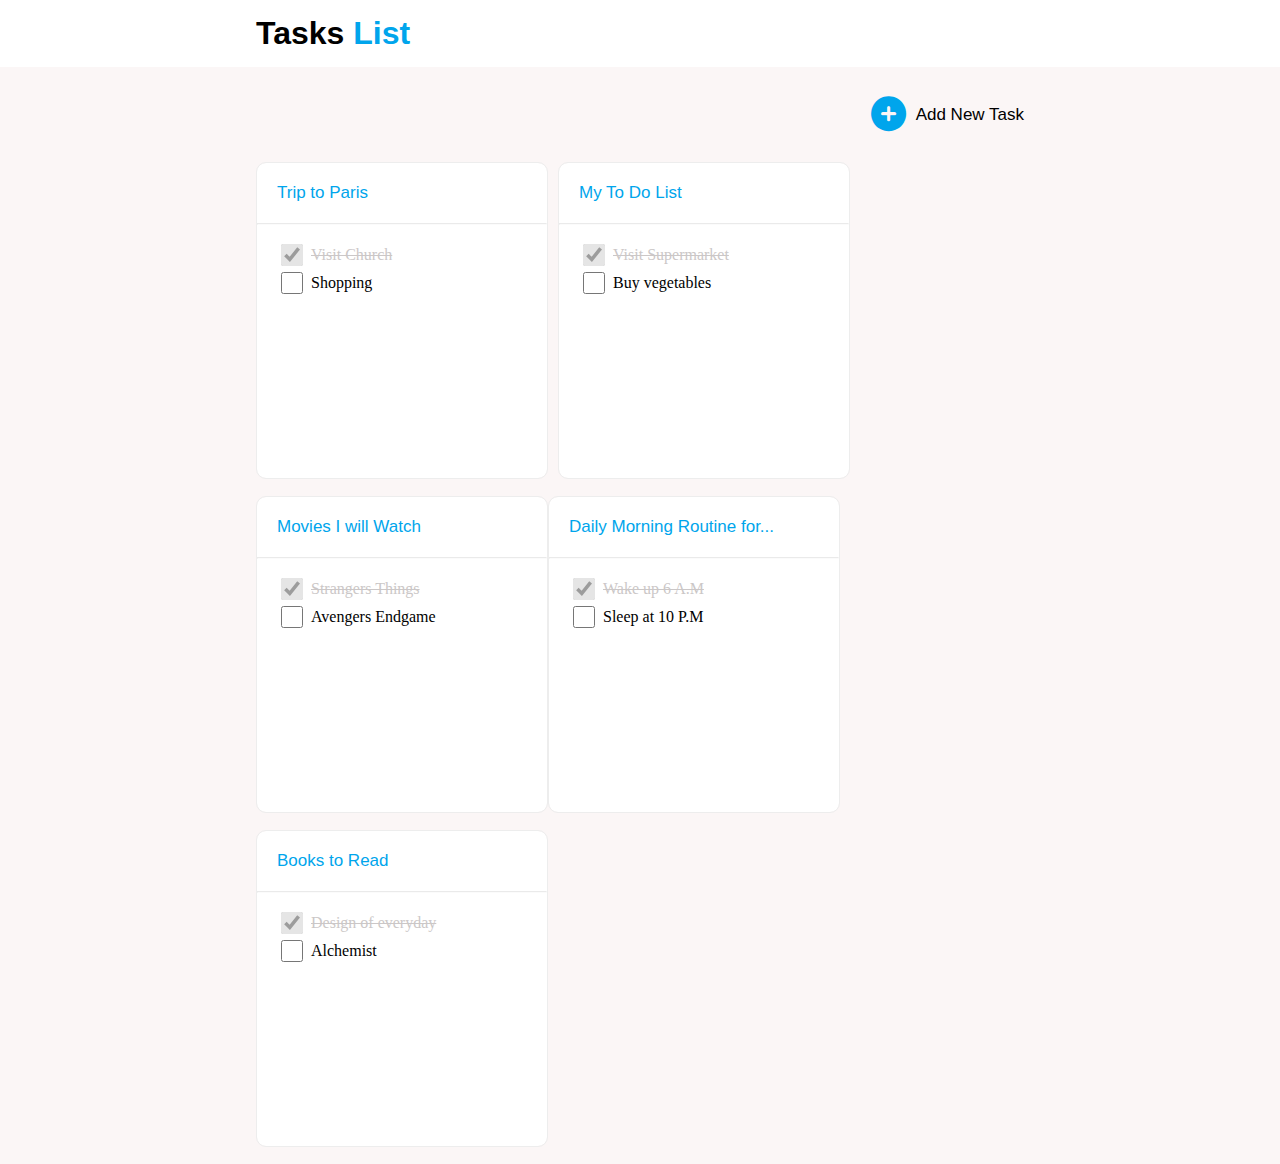
<file: index.html>
<!DOCTYPE html>
<html lang="en">
<head>
    <meta charset="UTF-8">
    <meta http-equiv="X-UA-Compatible" content="IE=edge">
    <meta name="viewport" content="width=device-width, initial-scale=1.0">
    <link rel="stylesheet" href="https://cdnjs.cloudflare.com/ajax/libs/font-awesome/6.2.0/css/all.min.css">
    <link rel="stylesheet" href="index.css">
    <title>Tasks list</title>
</head>
<body>
    <section>
        <div class="heading">
            <div class="tasks-list">
                <span>Tasks <span class="list-heading">List</span></span>
            </div>
        </div>
    </section>

    <div class="tiles-section">
        <a href="add-new-task.html">
            <div class="add-icon">
                <i class="fa-solid fa-circle-plus plus-icon"></i>
                <span class="add-task">Add New Task</span>
            </div>
        </a>

        <div class="cards-tiles">
            <a href="tile-full-view.html">
                <div class="tile">
                    <div class="card-title">
                        Trip to Paris
                    </div>
                    <hr>
                    <div>
                        <ul style="list-style-type: none;padding-left: 20px;">
                            <li class="datas label-one">
                                <input type="checkbox" checked>
                                <label>Visit Church</label>
                            </li>
                            <li class="datas">
                                <input type="checkbox">
                                <label>Shopping</label>
                            </li>
                        </ul>
                    </div>
                </div>
            </a>
    
            <a href="tile-full-view.html">
                <div class="tile">
                    <div class="card-title">
                        My To Do List
                    </div>
                    <hr>
                    <div>
                        <ul style="list-style-type: none;padding-left: 20px;">
                            <li class="datas label-one">
                                <input type="checkbox" checked>
                                <label>Visit Supermarket</label>
                            </li>
                            <li class="datas">
                                <input type="checkbox">
                                <label>Buy vegetables</label>
                            </li>
                        </ul>
                    </div>
                </div>
            </a>
    
            <a href="tile-full-view.html">
                <div class="third-tile">
                    <div class="card-title">
                        Movies I will Watch
                    </div>
                    <hr>
                    <div>
                        <ul style="list-style-type: none;padding-left: 20px;">
                            <li class="datas label-one">
                                <input type="checkbox" checked>
                                <label>Strangers Things</label>
                            </li>
                            <li class="datas">
                                <input type="checkbox">
                                <label>Avengers Endgame</label>
                            </li>
                        </ul>
                    </div>
                </div>
            </a>
    
            <a href="tile-full-view.html">
                <div class="tile">
                    <div class="card-title">
                        Daily Morning Routine for...
                    </div>
                    <hr>
                    <div>
                        <ul style="list-style-type: none;padding-left: 20px;">
                            <li class="datas label-one">
                                <input type="checkbox" checked>
                                <label>Wake up 6 A.M</label>
                            </li>
                            <li class="datas">
                                <input type="checkbox">
                                <label>Sleep at 10 P.M</label>
                            </li>
                        </ul>
                    </div>
                </div>
            </a>
    
            <a href="tile-full-view.html">
                <div class="tile">
                    <div class="card-title">
                        Books to Read
                    </div>
                    <hr>
                    <div>
                        <ul style="list-style-type: none;padding-left: 20px;">
                            <li class="datas label-one">
                                <input type="checkbox" checked>
                                <label>Design of everyday</label>
                            </li>
                            <li class="datas">
                                <input type="checkbox">
                                <label>Alchemist</label>
                            </li>
                        </ul>
                    </div>
                </div>
            </a>
        </div>
    </div>
</body>
</html>
</file>
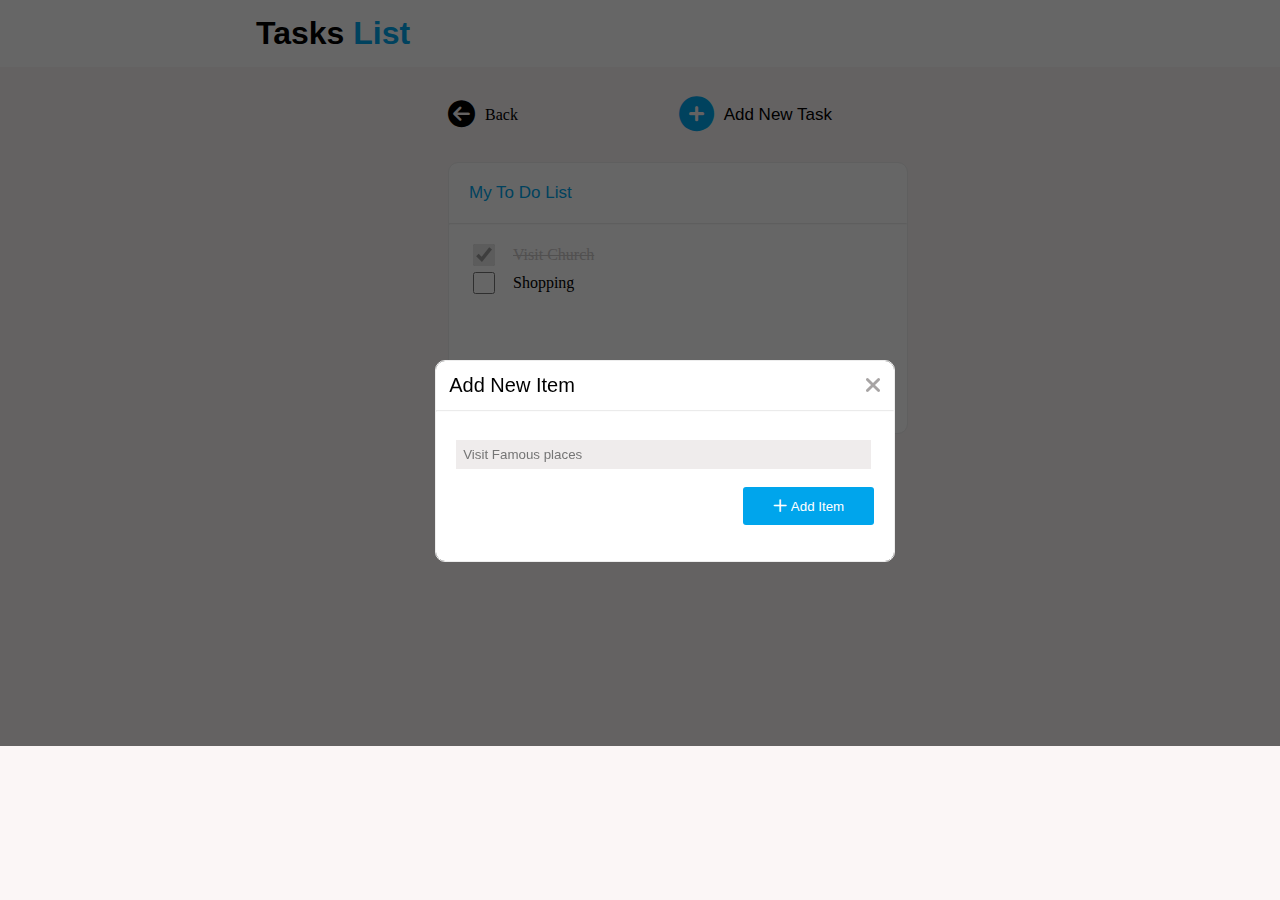
<file: add-new-item.html>
<!DOCTYPE html>
<html lang="en">
<head>
    <meta charset="UTF-8">
    <meta http-equiv="X-UA-Compatible" content="IE=edge">
    <meta name="viewport" content="width=device-width, initial-scale=1.0">
    <link rel="stylesheet" href="https://cdnjs.cloudflare.com/ajax/libs/font-awesome/6.2.0/css/all.min.css">
    <link rel="stylesheet" href="tile-full-view.css">
    <title>Add new item</title>
</head>
<body>
    <section>
        <div class="heading">
            <div class="tasks-list">
                <span>Tasks <span class="list-heading">List</span></span>
            </div>
        </div>
    </section>

    <div class="tile-section">
        <div class="buttons">
            <div class="back-icon">
                <i class="fa-solid fa-circle-arrow-left left-icon"></i>
                <span class="back">Back</span>
            </div>

            <div class="add-icon">
                <i class="fa-solid fa-circle-plus plus-icon"></i>
                <span class="add-task">Add New Task</span>
            </div>
        </div>

        <div class="tile">
            <div class="card-title">
                My To Do List
            </div>
            <hr>
            <div>
                <ul style="list-style-type: none;padding-left: 20px;">
                    <li class="datas label-one">
                        <input type="checkbox" checked>
                        <label>Visit Church</label>
                    </li>
                    <li class="datas">
                        <input type="checkbox">
                        <label>Shopping</label>
                    </li>
                </ul>
            </div>
        </div>
    </div>

    <div class="overlay"></div>

    <div class="add-new-task">
        <div class="new-card-title">
            <div class="new-task-header">
                Add New Item
            </div>
            <a href="tile-full-view.html">
                <i class="fa-solid fa-xmark cancel-icon"></i>
            </a>
        </div>
        <hr>
        <div class="input-form">
            <input type="text" placeholder="Visit Famous places">
            <br>
            <br>
            <div class="add-button">
                <i class="fa-regular fa-plus"></i>
                <input type="submit" value="Add Item">
            </div>
        </div>
    </div>
</body>
</html>
</file>
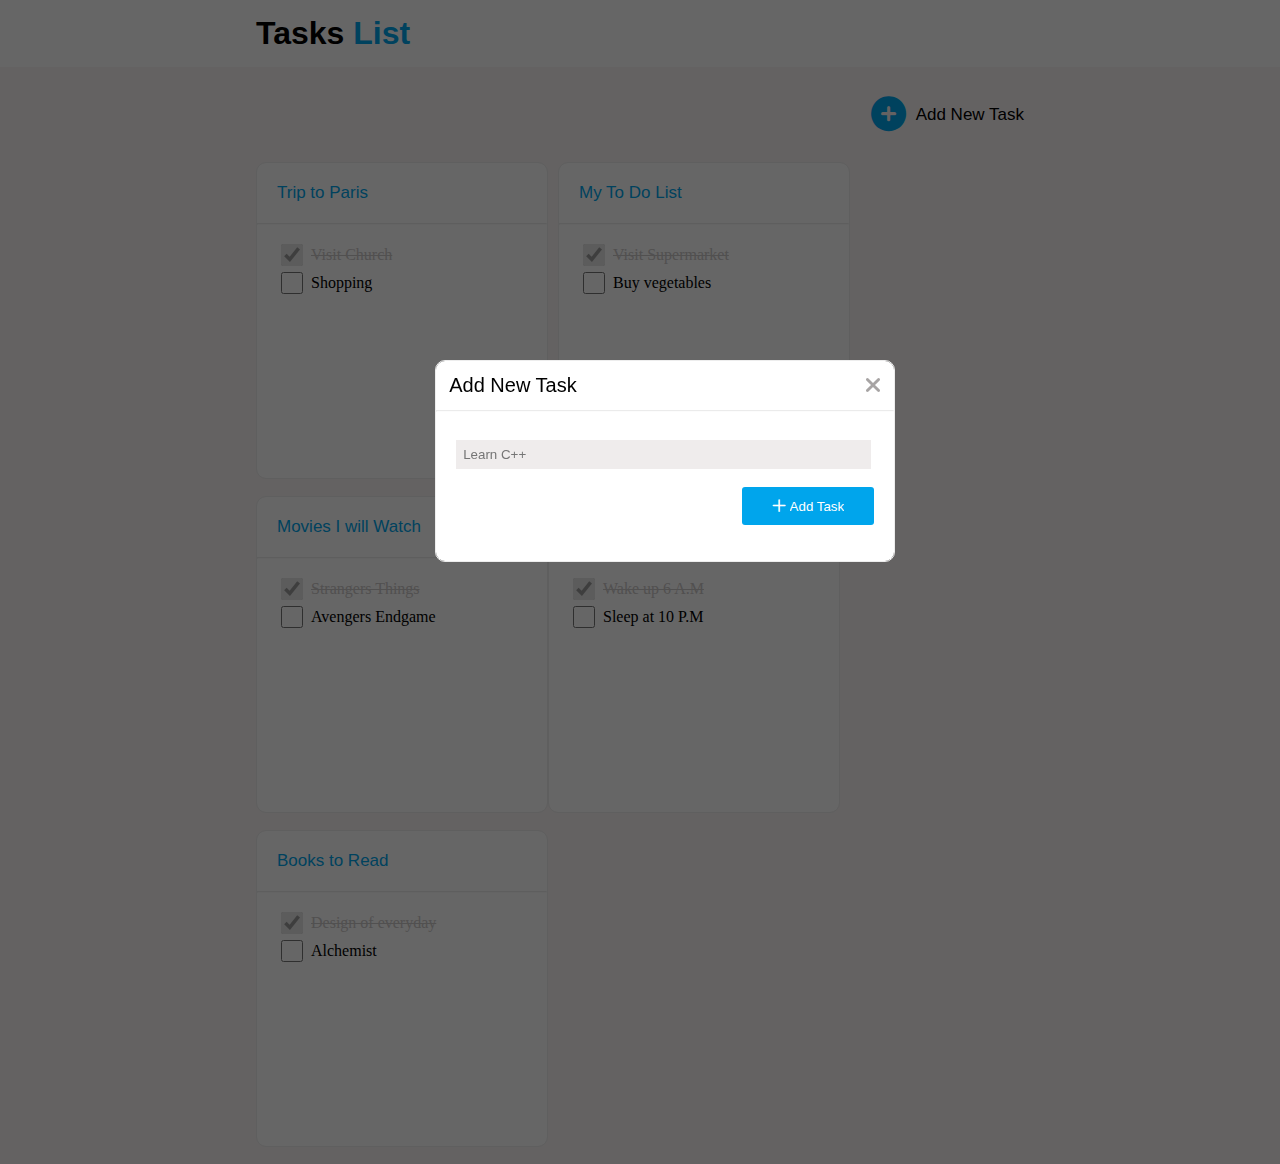
<file: add-new-task.html>
<!DOCTYPE html>
<html lang="en">
<head>
    <meta charset="UTF-8">
    <meta http-equiv="X-UA-Compatible" content="IE=edge">
    <meta name="viewport" content="width=device-width, initial-scale=1.0">
    <link rel="stylesheet" href="https://cdnjs.cloudflare.com/ajax/libs/font-awesome/6.2.0/css/all.min.css">
    <link rel="stylesheet" href="index.css">
    <title>Add new Task</title>
</head>
<body>
    <section>
        <div class="heading">
            <div class="tasks-list">
                <span>Tasks <span class="list-heading">List</span></span>
            </div>
        </div>
    </section>
    
    <div class="tiles-section">
        <a href="add-new-task.html">
            <div class="add-icon">
                <i class="fa-solid fa-circle-plus plus-icon"></i>
                <span class="add-task">Add New Task</span>
            </div>
        </a>

        <div class="cards-tiles">
            <a href="tile-full-view.html">
                <div class="tile">
                    <div class="card-title">
                        Trip to Paris
                    </div>
                    <hr>
                    <div>
                        <ul style="list-style-type: none;padding-left: 20px;">
                            <li class="datas label-one">
                                <input type="checkbox" checked>
                                <label>Visit Church</label>
                            </li>
                            <li class="datas">
                                <input type="checkbox">
                                <label>Shopping</label>
                            </li>
                        </ul>
                    </div>
                </div>
            </a>
    
            <a href="tile-full-view.html">
                <div class="tile">
                    <div class="card-title">
                        My To Do List
                    </div>
                    <hr>
                    <div>
                        <ul style="list-style-type: none;padding-left: 20px;">
                            <li class="datas label-one">
                                <input type="checkbox" checked>
                                <label>Visit Supermarket</label>
                            </li>
                            <li class="datas">
                                <input type="checkbox">
                                <label>Buy vegetables</label>
                            </li>
                        </ul>
                    </div>
                </div>
            </a>
    
            <a href="tile-full-view.html">
                <div class="third-tile">
                    <div class="card-title">
                        Movies I will Watch
                    </div>
                    <hr>
                    <div>
                        <ul style="list-style-type: none;padding-left: 20px;">
                            <li class="datas label-one">
                                <input type="checkbox" checked>
                                <label>Strangers Things</label>
                            </li>
                            <li class="datas">
                                <input type="checkbox">
                                <label>Avengers Endgame</label>
                            </li>
                        </ul>
                    </div>
                </div>
            </a>
    
            <a href="tile-full-view.html">
                <div class="tile">
                    <div class="card-title">
                        Daily Morning Routine for...
                    </div>
                    <hr>
                    <div>
                        <ul style="list-style-type: none;padding-left: 20px;">
                            <li class="datas label-one">
                                <input type="checkbox" checked>
                                <label>Wake up 6 A.M</label>
                            </li>
                            <li class="datas">
                                <input type="checkbox">
                                <label>Sleep at 10 P.M</label>
                            </li>
                        </ul>
                    </div>
                </div>
            </a>
    
            <a href="tile-full-view.html">
                <div class="tile">
                    <div class="card-title">
                        Books to Read
                    </div>
                    <hr>
                    <div>
                        <ul style="list-style-type: none;padding-left: 20px;">
                            <li class="datas label-one">
                                <input type="checkbox" checked>
                                <label>Design of everyday</label>
                            </li>
                            <li class="datas">
                                <input type="checkbox">
                                <label>Alchemist</label>
                            </li>
                        </ul>
                    </div>
                </div>
            </a>
        </div>
    </div>

    <div class="overlay"></div>

    <div class="add-new-task">
        <div class="new-card-title">
            <div class="new-task-header">
                Add New Task
            </div>
            <a href="index.html">
                <i class="fa-solid fa-xmark cancel-icon"></i>
            </a>
        </div>
        <hr>
        <div class="input-form">
            <input type="text" placeholder="Learn C++">
            <br>
            <br>
            <div class="add-button">
                <i class="fa-regular fa-plus"></i>
                <input type="submit" value="Add Task">
            </div>
        </div>
    </div>
</body>
</html>
</file>
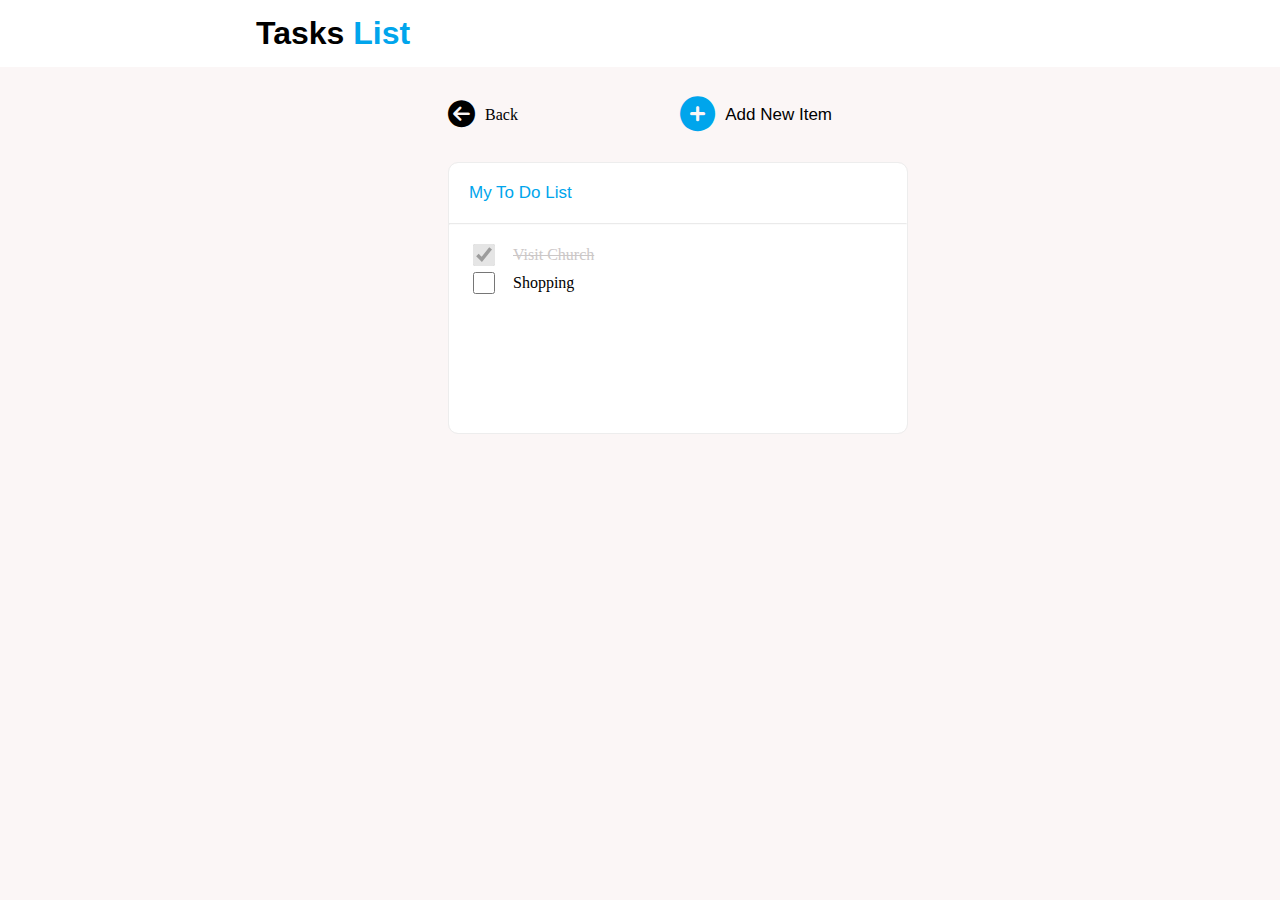
<file: tile-full-view.html>
<!DOCTYPE html>
<html lang="en">
<head>
    <meta charset="UTF-8">
    <meta http-equiv="X-UA-Compatible" content="IE=edge">
    <meta name="viewport" content="width=device-width, initial-scale=1.0">
    <link rel="stylesheet" href="https://cdnjs.cloudflare.com/ajax/libs/font-awesome/6.2.0/css/all.min.css">
    <link rel="stylesheet" href="tile-full-view.css">
    <title>Tile-full-view</title>
</head>
<body>
    <section>
        <div class="heading">
            <div class="tasks-list">
                <span>Tasks <span class="list-heading">List</span></span>
            </div>
        </div>
    </section>

    <div class="tile-section">
        <div class="buttons">
            <a href="index.html">
                <div class="back-icon">
                    <i class="fa-solid fa-circle-arrow-left left-icon"></i>
                    <span class="back">Back</span>
                </div>
            </a>

            <a href="add-new-item.html">
                <div class="add-icon">
                    <i class="fa-solid fa-circle-plus plus-icon"></i>
                    <span class="add-task">Add New Item</span>
                </div>
            </a>
        </div>

        <div class="tile">
            <div class="card-title">
                My To Do List
            </div>
            <hr>
            <div>
                <ul style="list-style-type: none;padding-left: 20px;">
                    <li class="datas label-one">
                        <input type="checkbox" checked>
                        <label>Visit Church</label>
                    </li>
                    <li class="datas">
                        <input type="checkbox">
                        <label>Shopping</label>
                    </li>
                </ul>
            </div>
        </div>
    </div>
</body>
</html>
</file>
<file: index.css>
body {
    background-color: #fbf6f6;
    margin: 0;
    position: relative;
}

.heading {
    background-color: #fff;
    padding: 15px 0 15px 0;
}

.heading span {
    font-size: 32px;
    font-weight: bold;
    font-family: sans-serif;
}

.tasks-list {
    width: 60%;
    margin: auto;
}

.list-heading {
    color: #00A5EC;
}

.tiles-section {
    width: 60%;
    margin: auto
}

.add-icon {
    display: flex;
    justify-content: end;
    align-items: center;
    margin: 30px 0;
}

.plus-icon {
    color: #00A5EC;
    font-size: 35px;
    margin-right: 10px;
}

.add-task {
    font-size: 17px;
    color: #000;
    font-family: sans-serif;
}

.tile {
    width: 290px;
    height: 315px;
    margin-right: 10px;
    background: #FFFFFF 0% 0% no-repeat padding-box;
    border: 1px solid #EDEDED;
    border-radius: 10px;
    opacity: 1;
    margin-bottom: 17px;
}

.tile:hover {
    box-shadow: 0 5px 15px rgba(0, 0, 0, 0.1);
}

.third-tile {
    width: 290px;
    height: 315px;
    /* UI Properties */
    background: #FFFFFF 0% 0% no-repeat padding-box;
    border: 1px solid #EDEDED;
    border-radius: 10px;
    opacity: 1;
}

.third-tile:hover {
    box-shadow: 0 5px 15px rgba(0, 0, 0, 0.1);
}

.cards-tiles {
    display: flex;
    flex-flow: row wrap;
}

.card-title {
    font-size: 17px;
    color: #00A5EC;
    font-family: sans-serif;
    padding: 20px;
}

hr {
    margin: 0;
    opacity: 0.2;
    color: #ccc;
}

.add-new-task {
    width: 458px;
    height: 200px;
    /* UI Properties */
    background: #FFFFFF 0% 0% no-repeat padding-box;
    border: 1px solid #EDEDED;
    border-radius: 10px;
    position: fixed;
    z-index: 11;
    top: 40%;
    left: 34%;
}

.new-card-title {
    display: flex;
    justify-content: space-between;
    padding: 13px;
}

.overlay {
    position: absolute;
    top: 0;
    left: 0;
    height: 100%;
    width: 100%;
    z-index: 10;
    background-color: rgba(0, 0, 0, 0.6);
}

.new-task-header {
    font-size: 20px;
    font-family: sans-serif;
}

.cancel-icon {
    font-size: 22px;
    color: #a7a4a4;
}

.input-form {
    padding: 28px 20px;
}

input[type="text" i]  {
    width: 96%;
    padding: 7px;
    background-color: #efecec;
    border: unset;
}

.add-button {
    background-color: #00A5EC;
    border: unset;
    padding: 10px 30px;
    border-radius: 3px;
    color: #fff;
    float: right;
}

input[type="submit" i] {
    background-color: #00A5EC;
    border: unset;
    color: #fff;
    padding: 0;
}

a {
    text-decoration: none;
}

input[type="checkbox" i] {
    width: 22px;
    height: 22px;
    font-size: 20px;
    accent-color: #ccc;
}

.datas {
    display: flex;
}

.datas label {
    line-height: 28px;
    margin-left: 5px;
    color: black;
}

.label-one label {
    text-decoration: line-through;
    color: #999191;
}

.label-one {
    opacity: 0.5
}

@media screen and (max-width: 480px) and (min-width: 300px) {
    .cards-tiles {
        flex-direction: column;
        width: 100vw;
    }

    .tiles-section {
        width: unset;
        margin: unset;
    }

    .tile {
        margin: 0 10px 17px 10px;
        width: unset;
    }

    .third-tile {
        width: unset;
        margin: 0 10px 17px 10px;
    }

    .tasks-list {
        margin-left: 12px;
    }

    .add-task {
        display: none;
    }

    .add-icon {
        margin-right: 140px;
    }

    .add-new-task {
        width: 339px;
        left: 0;
        margin: 0 10px;
    }
}
</file>
<file: tile-full-view.css>
body {
    background-color: #fbf6f6;
    margin: 0;
    position: relative;
}

.heading {
    background-color: #fff;
    padding: 15px 0 15px 0;
}

.heading span {
    font-size: 32px;
    font-weight: bold;
    font-family: sans-serif;
}

.tasks-list {
    width: 60%;
    margin: auto;
}

.list-heading {
    color: #00A5EC;
}

.tile-section {
    width: 30%;
    margin: auto
}

.buttons {
    display: flex;
    justify-content: space-between;
    align-items: center;
}

.add-icon {
    display: flex;
    justify-content: end;
    align-items: center;
    margin: 30px 0;
}

.back-icon {
    display: flex;
    justify-content: end;
    align-items: center;
    margin: 30px 0;
    color: #000;
}

.plus-icon {
    color: #00A5EC;
    font-size: 35px;
    margin-right: 10px;
}

.left-icon {
    font-size: 27px;
    margin-right: 10px;
}

.add-task {
    font-size: 17px;
    font-family: sans-serif;
    color: #000;
}

.tile {
    width: 458px;
    height: 270px;
    /* UI Properties */
    background: #FFFFFF 0% 0% no-repeat padding-box;
    border: 1px solid #EDEDED;
    border-radius: 10px;
    opacity: 1;
}

.card-title {
    font-size: 17px;
    color: #00A5EC;
    font-family: sans-serif;
    padding: 20px;
}

.add-new-task {
    width: 458px;
    height: 200px;
    /* UI Properties */
    background: #FFFFFF 0% 0% no-repeat padding-box;
    border: 1px solid #EDEDED;
    border-radius: 10px;
    position: fixed;
    z-index: 11;
    top: 40%;
    left: 34%;
}

.new-card-title {
    display: flex;
    justify-content: space-between;
    padding: 13px;
}

.overlay {
    position: absolute;
    top: 0;
    left: 0;
    height: 172%;
    width: 100%;
    z-index: 10;
    background-color: rgba(0, 0, 0, 0.6);
}

.new-task-header {
    font-size: 20px;
    font-family: sans-serif;
}

.cancel-icon {
    font-size: 22px;
    color: #a7a4a4;
}

.input-form {
    padding: 28px 20px;
}

input[type="text" i]  {
    width: 96%;
    padding: 7px;
    background-color: #efecec;
    border: unset;
}

.add-button {
    background-color: #00A5EC;
    border: unset;
    padding: 10px 30px;
    border-radius: 3px;
    color: #fff;
    float: right;
}

input[type="submit" i] {
    background-color: #00A5EC;
    border: unset;
    color: #fff;
    padding: 0;
}

hr {
    margin: 0;
    opacity: 0.2;
}

a {
    text-decoration: none;
}

.datas {
    display: flex;
}

.datas label {
    line-height: 28px;
    margin-left: 15px;
    color: black;
}

.label-one label {
    text-decoration: line-through;
    color: #999191;
}

.label-one {
    opacity: 0.5
}

input[type="checkbox" i] {
    width: 22px;
    height: 22px;
    font-size: 20px;
    accent-color: #ccc;
}

@media screen and (max-width: 480px) and (min-width: 300px) {

    .tasks-list {
        margin-left: 12px;
    }

    .tile-section {
        width: unset;
        margin: 0 10px;
    }

    .add-task {
        display: none;
    }

    .add-icon {
        margin-right: 140px;
    }

    .add-new-task {
        width: 339px;
        left: 0;
        margin: 0 10px;
    }

    .tile {
        width: unset;
    }
}
</file>
